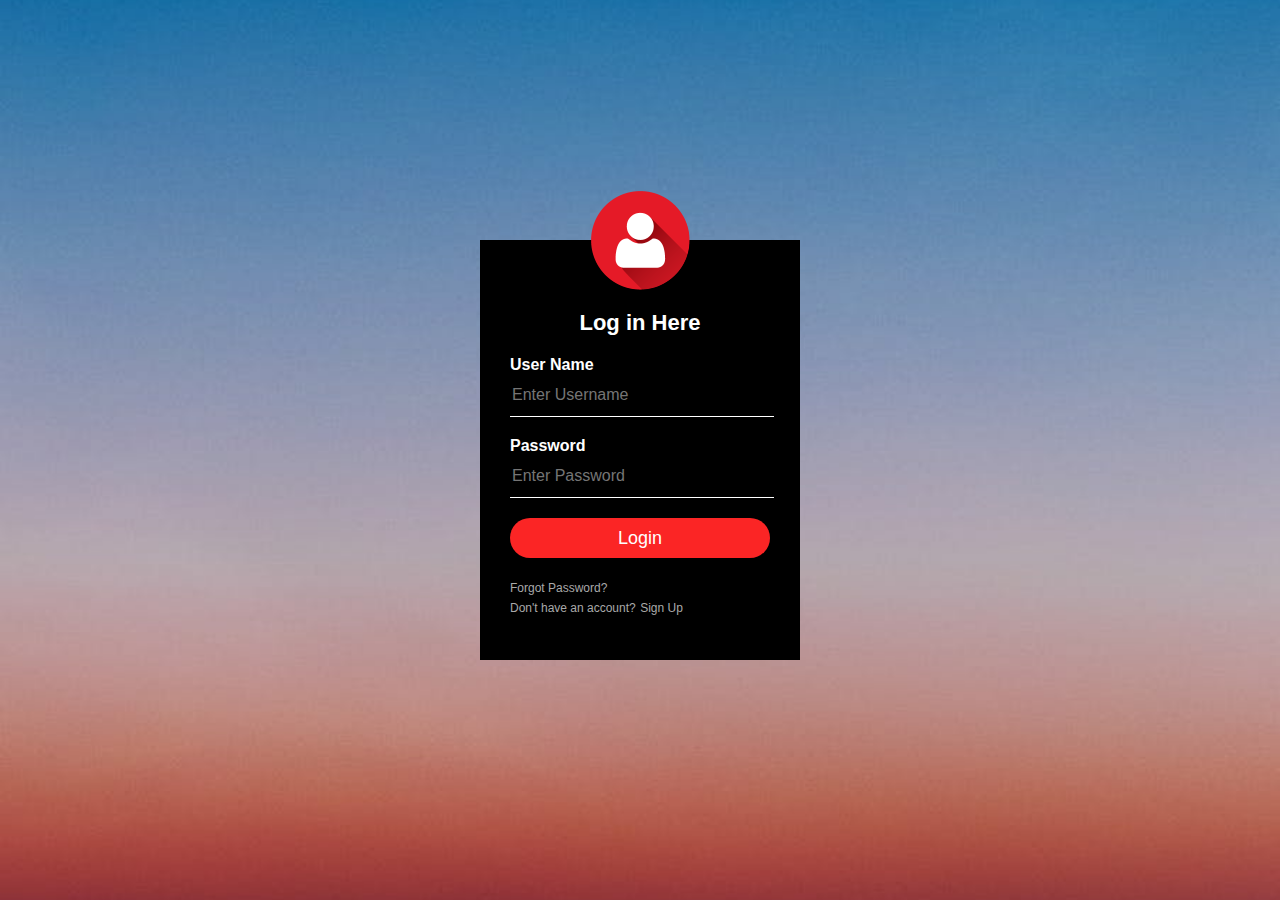
<file: signin.html>
<!DOCTYPE html>
<html lang="en">
<head>
  <meta charset="UTF-8">
  <meta http-equiv="X-UA-Compatible" content="IE=edge">
  <meta name="viewport" content="width=device-width, initial-scale=1.0">
  <meta subject="description" content="CS223"/>
	<meta http-equip="author" content="Jezel Mae P. Demetrio">
  <link rel="stylesheet" href="css/sign.css">
  <link href="https://cdn.jsdelivr.net/npm/bootstrap@5.0.0/dist/css/bootstrap.min.css" rel="stylesheet" integrity="sha384-wEmeIV1mKuiNpC+IOBjI7aAzPcEZeedi5yW5f2yOq55WWLwNGmvvx4Um1vskeMj0" crossorigin="anonymous">
  <title>LogIn</title>
</head>
<body>
  <div class="loginbox">
    <img src="images/LoginIconAppl.png" class="LogIn">
      <h1>Log in Here</h1>
      <form>
        <p>User Name</p>
        <input type="text" name="" placeholder="Enter Username">
        <p>Password</p>
        <input type="password" name="" placeholder="Enter Password">
        <input type="Submit" name="" id="" value="Login">
        <a href="#">Forgot Password?</a><br>
        <a href="#">Don't have an account?</a>
        <a href="#">Sign Up</a>
      </form>
  </div>
  


</body>
</html>
</file>
<file: css/sign.css>
body{
    margin: 0;
    padding: 0;
    background: url(../images/pexels-photo-861443.jpeg);
    background-size: 100%;
    background-position: center;
    font-family: 'Nunito Sans', sans-serif;
}

.loginbox{
    padding: 70px 30px;
    width: 320px;
    height: 420px;
    background: #000;
    color: #fff;
    top: 50%;
    left: 50%;
    position: absolute;
    transform: translate(-50%, -50%);
    box-sizing: border-box;
}

.LogIn{
    width: 100px;
    height: 100px;
    border-radius: 50%;
    position: absolute;
    top: -50px;
    left: calc(50% - 50px);
}

h1{
    margin: 0;
    padding: 0 0 20px;
    text-align: center;
    text-align: center;
    font-size: 22px;
}

.loginbox p{
    margin: 0;
    padding: 0;
    font-weight: bold;
}

.loginbox input{
    width: 100%;
    margin-bottom: 20px;
}

.loginbox input[type="text"], input[type="password"]{
    border: none;
    border-bottom: 1px solid;
    background: transparent;
    outline: none;
    height: 40px;
    color: #fff;
    font-size: 16px;
}

.loginbox input[type="Submit"]{
    border: none;
    outline: none;
    height: 40px;
    background: #fb2525;
    color: #fff;
    font-size: 18px;
    border-radius: 20px;
}

.loginbox input[type="Submit"]:hover{
    cursor: pointer;
    background: #ffc107;
    color: #000;
}

.loginbox a{
    text-decoration: none;
    font-size: 12px;
    line-height: 20px;
    color: darkgrey;
}

.loginbox a:hover{
    color: blue;
}
</file>
